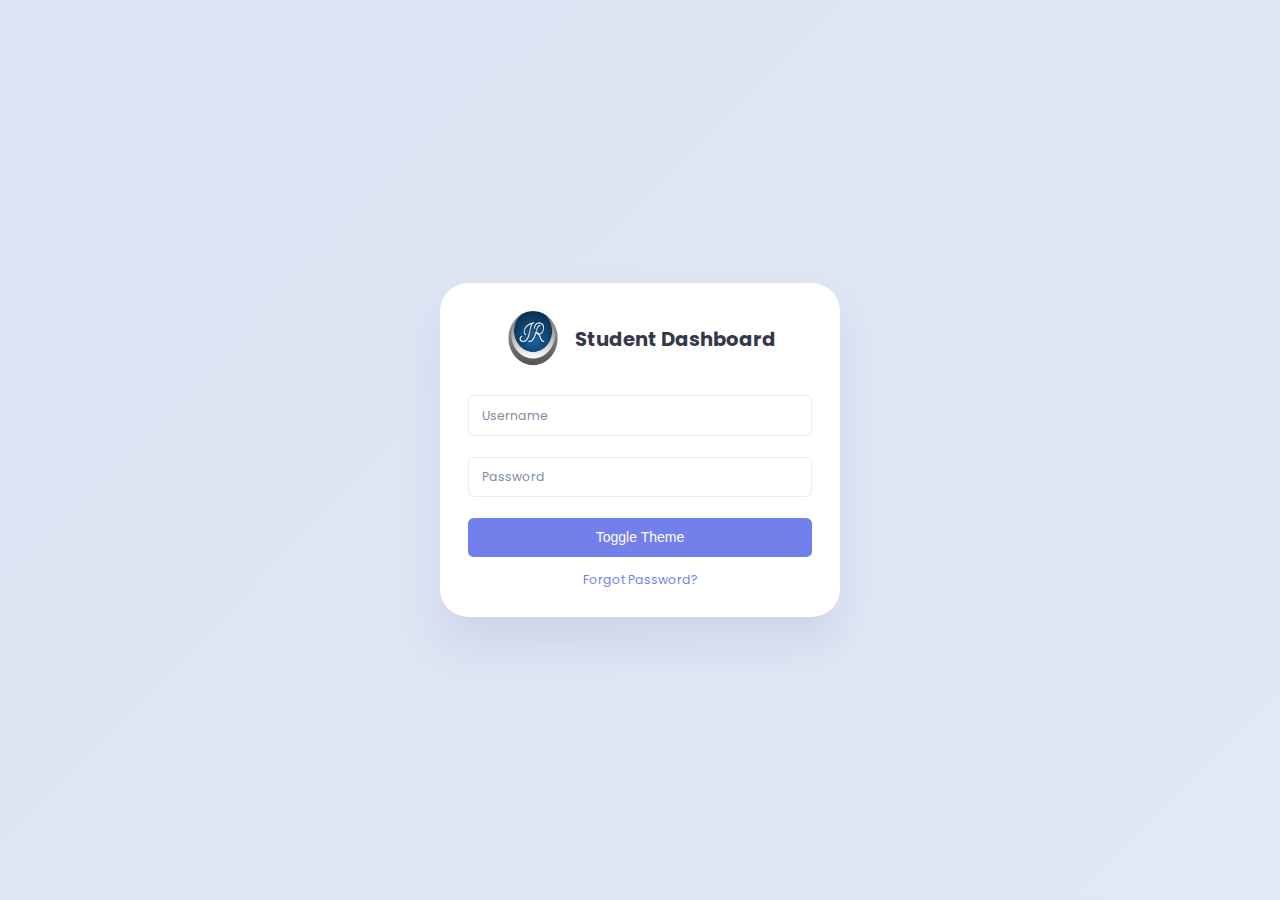
<file: exam.html>
<!DOCTYPE html>
<html lang="en">
<head>
    <meta charset="UTF-8">
    <meta http-equiv="X-UA-Compatible" content="IE=edge">
    <meta name="viewport" content="width=device-width, initial-scale=1.0">
    <title>Student Dashboard</title>
    <link href="https://fonts.googleapis.com/icon?family=Material+Icons+Sharp" rel="stylesheet">
    <link rel="shortcut icon" href="./images/logo.png">
    <link rel="stylesheet" href="style.css">

    <style>
        body{overflow: hidden;}
        header{position: relative;}
        .exam{
            display: flex;
            align-items: center;
            justify-content: center;
            flex-direction: column;
            height: 80vh;
            width: 80%;
            margin: auto;
        }
    </style>
</head>
<body>
    <header>
        <div class="logo">
            <img src="./images/logo.png" alt="">
            <h2>A<span class="danger">J</span>R</h2>
        </div>
        <div class="navbar">
            <a href="index.html">
                <span class="material-icons-sharp">home</span>
                <h3>Home</h3>
            </a>
            <a href="timetable.html" onclick="timeTableAll()">
                <span class="material-icons-sharp">today</span>
                <h3>Time Table</h3>
            </a> 
            <a href="exam.html" class="active">
                <span class="material-icons-sharp">grid_view</span>
                <h3>Examination</h3>
            </a>
            <a href="password.html">
                <span class="material-icons-sharp">password</span>
                <h3>Change Password</h3>
            </a>
            <a href="#">
                <span class="material-icons-sharp">logout</span>
                <h3>Logout</h3>
            </a>
        </div>
        <div id="profile-btn" style="display: none;">
            <span class="material-icons-sharp">person</span>
        </div>
        <div class="theme-toggler">
            <span class="material-icons-sharp active">light_mode</span>
            <span class="material-icons-sharp">dark_mode</span>
        </div>
    </header>
<main>
    <div class="exam timetable">
        <h2>Exam Available</h2>
        <table>
            <thead>
                <tr>
                    <th>Date</th>
                    <th>Time</th>
                    <th>Subject</th>
                    <th>Room no.</th>
                </tr>
            </thead>
            <tbody>
                <tr>
                    <td>Aug 07, 2025</td>
                    <td>9:00 - 11:00 AM</td>
                    <td>22AIE457 - Full Stack Development[P.E.4]</td>
                    <td>AB-103</td>
                </tr>
                <tr>
                    <td>Aug 08, 2025</td>
                    <td>9:00 - 11:00 AM</td>
                    <td>19MEE347 - Total quality management[F.E.2]</td>
                    <td>AB-103</td>
                </tr>
                <tr>
                    <td>Aug 09, 2025</td>
                    <td>9:00 - 11:00 AM</td>
                    <td>22AIE401 - Reinforcement Learning</td>
                    <td>AB-103</td>
                </tr>
                <tr>
                    <td>Aug 10, 2025</td>
                    <td>9:00 AM - 3:20 PM</td>
                    <td>22AIE498 - Project Phase I</td>
                    <td>AB-103</td>
                </tr>
                <tr>
                    <td>Aug 11, 2025</td>
                    <td>9:00 - 11:00 AM</td>
                    <td>19LAW300 - Indian Constitution</td>
                    <td>AB-103</td>
                </tr>
            </tbody>
        </table>
    </div>
</main>

</body>

<script src="app.js"></script>
</html>
</file>
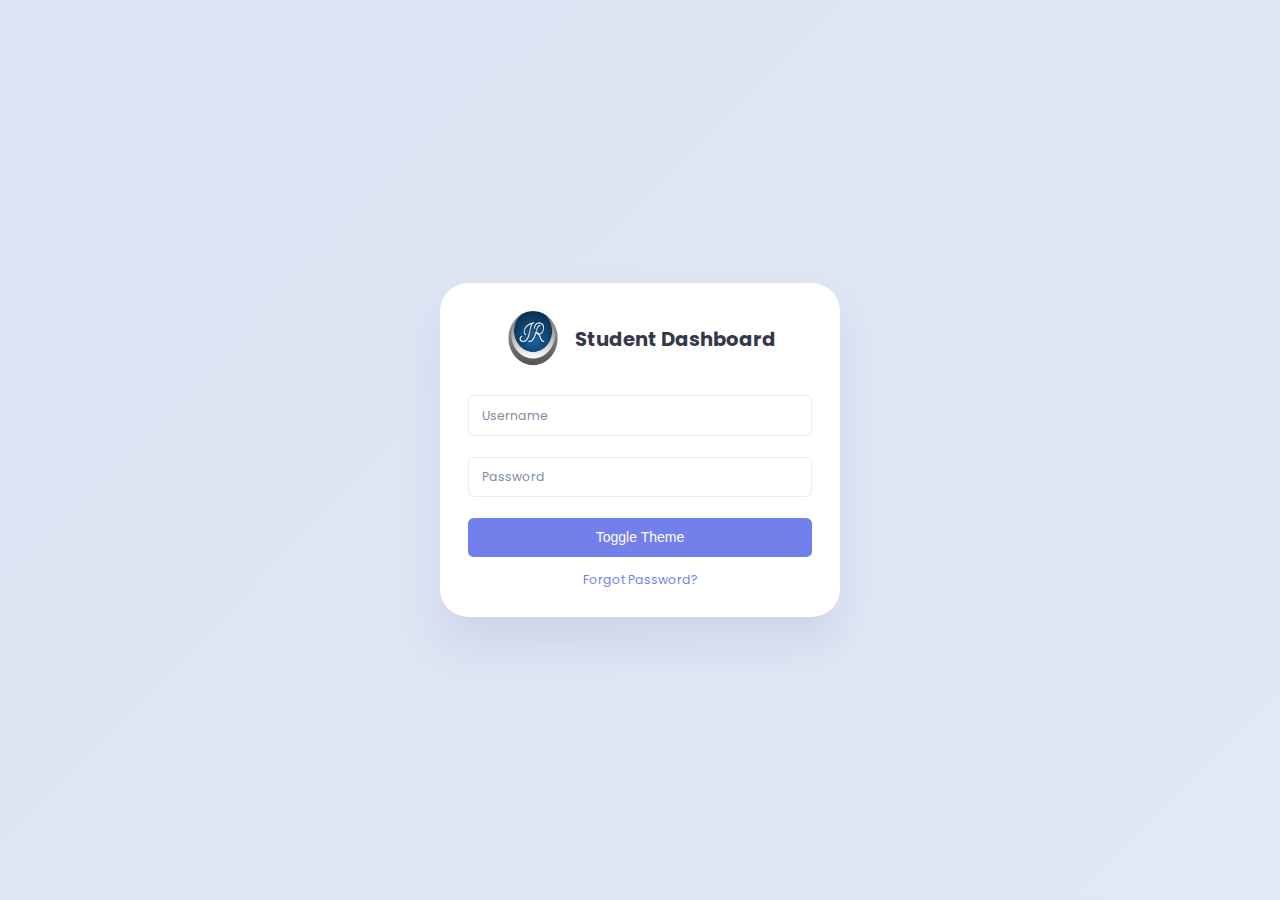
<file: login.html>
<!DOCTYPE html>
<html lang="en">
<head>
    <meta charset="UTF-8">
    <meta http-equiv="X-UA-Compatible" content="IE=edge">
    <meta name="viewport" content="width=device-width, initial-scale=1.0">
    <title>Student Dashboard - Login</title>
    <link href="https://fonts.googleapis.com/icon?family=Material+Icons+Sharp" rel="stylesheet">
    <link rel="shortcut icon" href="./images/logo.png">
    <link rel="stylesheet" href="style.css">
</head>
<body>
    <div class="login-container">
        <form class="login-form">
            <div class="logo">
                <img src="./images/logo.png" alt="logo">
                <h2>Student Dashboard</h2>
            </div>
            <div class="input-group">
                <input type="text" id="username" required>
                <label for="username">Username</label>
            </div>
            <div class="input-group">
                <input type="password" id="password" required>
                <label for="password">Password</label>
            </div>
            <button onclick="document.body.classList.toggle('dark-theme')">Toggle Theme</button>
            <a href="#" class="forgot-password">Forgot Password?</a>
        </form>
    </div>
</body>
<script src="app.js"></script>
</html>
</file>
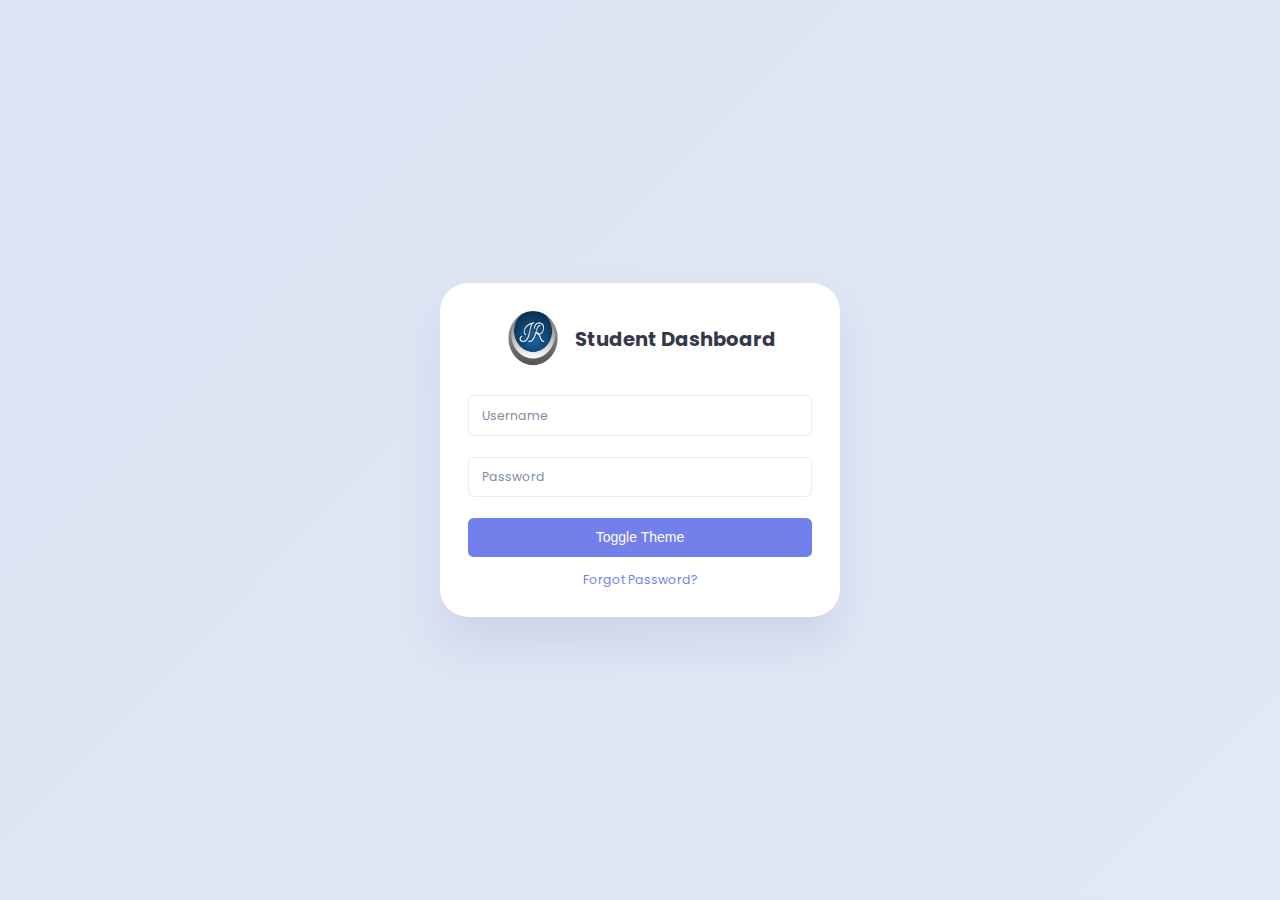
<file: password.html>
<!DOCTYPE html>
<html lang="en">
<head>
    <meta charset="UTF-8">
    <meta http-equiv="X-UA-Compatible" content="IE=edge">
    <meta name="viewport" content="width=device-width, initial-scale=1.0">
    <title>Student Dashboard</title>
    <link href="https://fonts.googleapis.com/icon?family=Material+Icons+Sharp" rel="stylesheet">
    <link rel="shortcut icon" href="./images/logo.png">
    <link rel="stylesheet" href="style.css">

    <style>
        header{position: relative;}
        .change-password-container{
            display: flex;
            align-items: center;
            justify-content: center;
            width: 100%;
            height: 90vh;
        }
        .change-password-container form{
            display: flex;
            flex-direction: column;
            justify-content: center;
            border-radius: var(--border-radius-2);
            padding : 3.5rem;
            background-color: var(--color-white);
            box-shadow: var(--box-shadow);
            width: 95%;
            max-width: 32rem;
        }
        .change-password-container form:hover{box-shadow: none;}
        .change-password-container form input[type=password]{
            border: none;
            outline: none;
            border: 1px solid var(--color-light);
            background: transparent;
            height: 2rem;
            width: 100%;
            padding: 0 .5rem;
        }
        .change-password-container form .box{
            padding: .5rem 0;
        }
        .change-password-container form .box p{
            line-height: 2;
        }
        .change-password-container form h2+p{margin: .4rem 0 1.2rem 0;} 
        .btn{
            background: none;
            border: none;
            border: 2px solid var(--color-primary) !important;
            border-radius: var(--border-radius-1);
            padding: .5rem 1rem;
            color: var(--color-white);
            background-color: var(--color-primary);
            cursor: pointer;
            margin: 1rem 1.5rem 1rem 0;
            margin-top: 1.5rem;
        }
        .btn:hover{
            color: var(--color-primary);
            background-color: transparent;
        }
    </style>

</head>
<body>
    <header>
        <div class="logo">
            <img src="./images/logo.png" alt="">
            <h2>A<span class="danger">J</span>R</h2>
        </div>
        <div class="navbar">
            <a href="index.html">
                <span class="material-icons-sharp">home</span>
                <h3>Home</h3>
            </a>
            <a href="timetable.html" onclick="timeTableAll()">
                <span class="material-icons-sharp">today</span>
                <h3>Time Table</h3>
            </a> 
            <a href="exam.html">
                <span class="material-icons-sharp">grid_view</span>
                <h3>Examination</h3>
            </a>
            <a href="password.html" class="active">
                <span class="material-icons-sharp">password</span>
                <h3>Change Password</h3>
            </a>
            <a href="#">
                <span class="material-icons-sharp">logout</span>
                <h3>Logout</h3>
            </a>
        </div>
        <div id="profile-btn" style="display: none;">
            <span class="material-icons-sharp">person</span>
        </div>
        <div class="theme-toggler">
            <span class="material-icons-sharp active">light_mode</span>
            <span class="material-icons-sharp">dark_mode</span>
        </div>
    </header>

    <div class="change-password-container">
        <form action="">
            <h2>Create new password</h2>
            <p class="text-muted">Your new password must be different from previous used passwords.</p>
            <div class="box">
                <p class="text-muted">Current Password</p>
                <input type="password" id="currentpass">
            </div>
            <div class="box">
                <p class="text-muted">New Password</p>
                <input type="password" id="newpass">
            </div>
            <div class="box">
                <p class="text-muted">Confirm Password</p>
                <input type="password" id="confirmpass">
            </div>
            <div class="button">
                <input type="submit" value="Save" class="btn">
                <a href="index.html" class="text-muted">Cancel</a>
            </div>
            <a href="#"><p>Forget password?</p></a>
        </form>    
    </div>

</body>

<script src="app.js"></script>

</html>
</file>
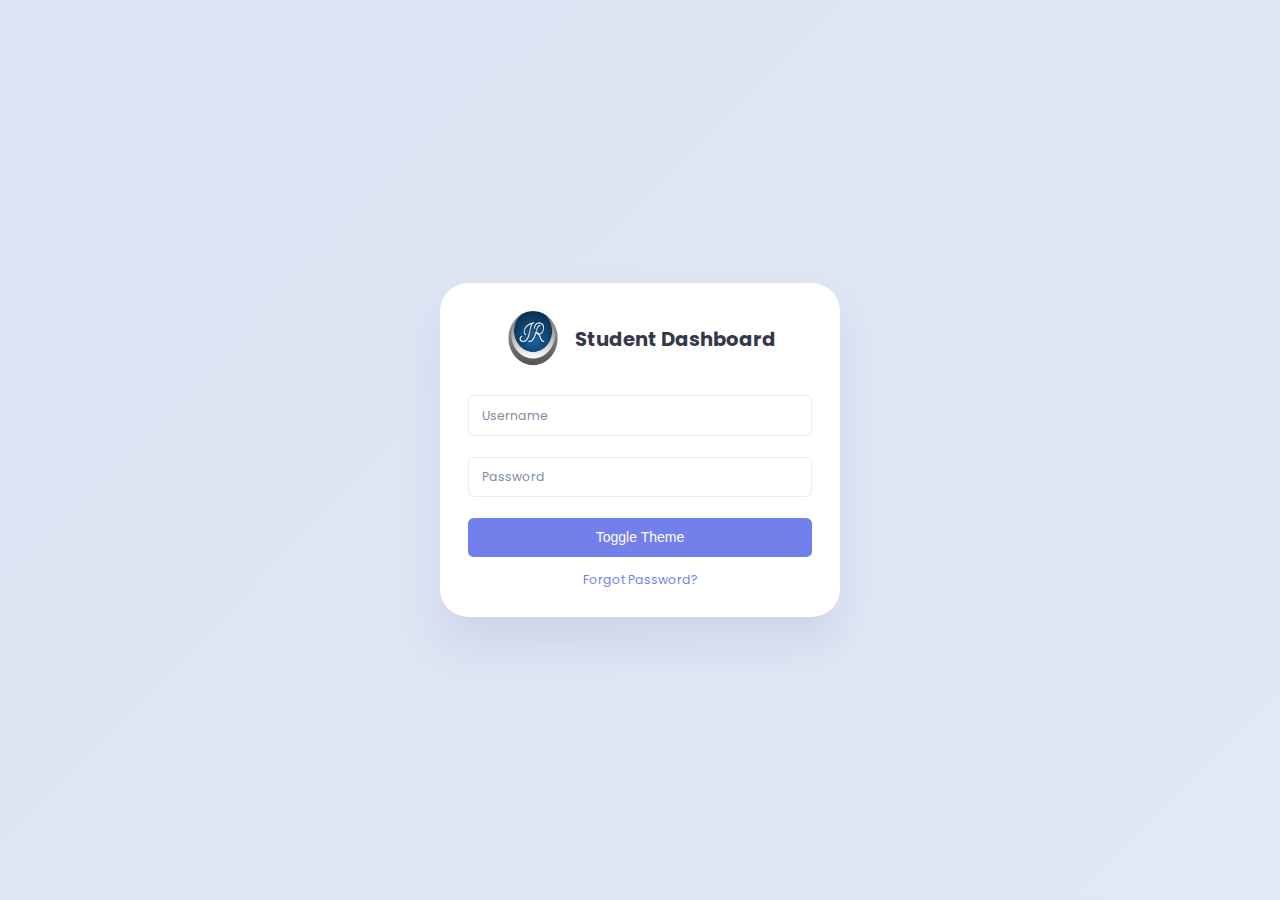
<file: timetable.html>
<!DOCTYPE html>
<html lang="en">
<head>
    <meta charset="UTF-8">
    <meta http-equiv="X-UA-Compatible" content="IE=edge">
    <meta name="viewport" content="width=device-width, initial-scale=1.0">
    <title>Student Dashboard</title>
    <link href="https://fonts.googleapis.com/icon?family=Material+Icons+Sharp" rel="stylesheet">
    <link rel="shortcut icon" href="./images/logo.png">
    <link rel="stylesheet" href="style.css">
</head>
<body>
    <header>
        <div class="logo">
            <img src="./images/logo.png" alt="">
            <h2>U<span class="danger">M</span>S</h2>
        </div>
        <div class="navbar">
            <a href="index.html">
                <span class="material-icons-sharp">home</span>
                <h3>Home</h3>
            </a>
            <a href="timetable.html" class="active" onclick="timeTableAll()">
                <span class="material-icons-sharp">today</span>
                <h3>Time Table</h3>
            </a> 
            <a href="exam.html">
                <span class="material-icons-sharp">grid_view</span>
                <h3>Examination</h3>
            </a>
            <a href="password.html">
                <span class="material-icons-sharp">password</span>
                <h3>Change Password</h3>
            </a>
            <a href="#">
                <span class="material-icons-sharp">logout</span>
                <h3>Logout</h3>
            </a>
        </div>
        <div id="profile-btn" style="display: none;">
            <span class="material-icons-sharp">person</span>
        </div>
        <div class="theme-toggler">
            <span class="material-icons-sharp active">light_mode</span>
            <span class="material-icons-sharp">dark_mode</span>
        </div>
        
    </header>

    <main style="margin: 0;">
        <div class="timetable active" id="timetable">
            <div>
                <span id="prevDay">&lt;</span>
                <h2>Today's Timetable</h2>
                <span id="nextDay">&gt;</span>
            </div>
            <table>
                <thead>
                    <tr>
                        <th>Time</th>
                        <th>Room No.</th>
                        <th>Subject</th>
                        <th>Faculty</th>
                    </tr>
                </thead>
                <tbody></tbody>
            </table>
        </div>
    </main>

</body>

<script src="timeTable.js"></script>
<script src="app.js"></script>
</html>
</file>
<file: style.css>
@import url('https://fonts.googleapis.com/css2?family=Cairo:wght@200;300;400;500;600;700;800;900&family=Poppins:wght@300;400;500;600;700;800&display=swap');

:root{
    --color-primary: #7380ec;
    --color-danger: #ff7782;
    --color-success: #41f1b6;
    --color-warning: #ffbb55;
    --color-white: #fff;
    --color-info: #7d8da1;
    --color-dark: #363949;
    --color-light: rgba(132, 139, 200, 0.18);
    --color-dark-varient: #677483;
    --color-background: #f6f6f9;
    
    --card-border-radius: 2rem;
    --border-radius-1: 0.4rem;
    --border-radius-2: 1.2rem;

    --card-padding: 1.8rem;
    --box-shadow: 0 2rem 3rem var(--color-light)    
}

.dark-theme{
    --color-background: #181a1e;
    --color-white: #202528;
    --color-dark: #edeffd;
    --color-dark-varient: #a3bdcc;
    --color-light: rgba(0,0,0,0.4);
    --box-shadow: 0 2rem 3rem var(--color-light)
}


*{
    margin:0;
    padding: 0;
    text-decoration: none;
    list-style: none;
    box-sizing: border-box;
}

html{
    font-size: 14px;
    scroll-behavior: smooth;
}
body{
    font-family: 'Poppins', sans-serif;
    font-size: .88rem;
    background: var(--color-background);
    user-select: none;
    overflow-x: hidden;
    color: var(--color-dark);
}
*{
    color: var(--color-dark);
}
img{
    display: block;
    width: 100%;
}
h1{
    font-weight: 800;
    font-size: 1.8rem;
}
h2{font-size: 1.4rem;}
h3{font-size: .87rem;}
h4{font-size: .8rem;}
h5{font-size: .77rem;}
small{font-size: .75rem;}

.text-muted{color: var(--color-info);}
p{color: var(--color-dark-varient);}
b{color: var(--color-dark);}

.primary{color: var(--color-primary);}
.danger{color: var(--color-danger);}
.success{color: var(--color-success)}
.warning{color: var(--color-warning);}

.container{
    position: relative;
    display: grid;
    width: 93%;
    margin: 0 3rem;
    gap: 1.8rem;
    grid-template-columns: 14rem auto 23rem;
    padding-top: 4rem;
}
header h3{font-weight: 500;} 
header{
    position: fixed;
    width: 100vw;
    z-index: 1000;
    background-color: var(--color-background);
}
header.active{box-shadow: var(--box-shadow);}
header .logo{
    display: flex;
    gap: .8rem;
    margin-right: auto;
}
header .logo img{
    width: 2rem;
    height: 2rem;
}

header,
header .navbar{
    display: flex;
    align-items: center;
    justify-content: flex-end;
    padding: 0 3rem;
    color: var(--color-info);
}
header .navbar a{
    display: flex;
    margin-left: 2rem;
    gap: 1rem;
    align-items: center;
    justify-content: space-between;
    position: relative;
    height: 3.7rem;
    transition: all 300ms ease;
    padding: 0 2rem;
}
header .navbar a:hover {
    padding-top: 1.5rem;
}
header .navbar a.active{
    background: var(--color-light);
    color: var(--color-primary);
}
header .navbar a.active::before{
    content: "";
    background-color: var(--color-primary);
    position: absolute;
    height: 5px;
    width: 100%;
    left: 0;top: 0;
}
header #profile-btn{
    display: none;
    font-size: 2rem;
    margin: .5rem 2rem 0 0;
    cursor: pointer;
}
header .theme-toggler{
    background: var(--color-light);
    display: flex;
    justify-content: space-between;
    align-items: center;
    height: 1.6rem;
    width: 4.2rem;
    cursor: pointer;
    border-radius: var(--border-radius-1);
    margin-right: 2rem;
}
header .theme-toggler span{
    font-size: 1.2rem;
    width: 50%;
    height: 100%;
    display: flex;
    align-items: center;
    justify-content: center;
}
header .theme-toggler span.active{
    background-color: var(--color-primary);
    color: white;
    border-radius: var(--border-radius-1);
}

/* Profile section  */
aside .profile{
    margin-top: 2rem;
    width: 13rem;
    position: fixed;
}
aside .profile .top{
    display: flex;
    align-items: center;
    gap: 1rem;
    border-bottom: 1px solid var(--color-light);
    padding-bottom: 1rem;
}
aside .profile .top:hover .profile-photo{
    scale: 1.05;
}
aside .profile .top .profile-photo{
    width: 6rem;
    height: 6rem;
    border-radius: 50%;
    overflow: hidden;
    border: 5px solid var(--color-light);
    transition: all 400ms ease;
}
aside .profile .about p{
    padding-bottom: 1rem;
}
aside .profile .about{
    margin-top: 1rem;
}

/* Home Section  */
main{
    position: relative;
    margin-top: 1.4rem;
}
main .subjects{
    display: grid;
    grid-template-columns: repeat(5, 1fr);
    gap: 1.6rem;
}

main .subjects > div{
    background-color: var(--color-white);
    padding: var(--card-padding);
    border-radius: var(--card-border-radius);
    margin-top: 1rem;
    box-shadow: var(--box-shadow);
    transition: all 300ms ease;
}
main .subjects > div:hover{
    box-shadow: none;
}
main .subjects > div span{
    background-color: var(--color-primary);
    padding: .5rem;
    border-radius: 50%;
    color: var(--color-white);
    font-size: 1.5rem;
}
main .subjects > div.mth span,main .subjects > div.cg span{background: var(--color-danger);}
main .subjects > div.cs span{background: var(--color-success);}

main .subjects h3{
    margin: 1rem 0 0.6rem;
    font-size: 1rem;
}
main .subjects .progress{
    position: relative;
    width: 89px;
    height: 89px;
    border-radius: 50%;
    margin: auto;
}
main .subjects svg circle{
    fill: none;
    stroke: var(--color-primary);
    stroke-width: 8;
    stroke-linecap: round;
    transform: translate(5px, 5px);
    stroke-dasharray: 110;
    stroke-dashoffset: 92;
}
main .subjects .eg svg circle{
    stroke-dashoffset: 25;
    stroke-dasharray: 210;
}
main .subjects .mth svg circle{
    stroke-dashoffset: 7;
    stroke-dasharray: 210;
}
main .subjects .cs svg circle{
    stroke-dashoffset: 35;
    stroke-dasharray: 210;
}
main .subjects .cg svg circle{
    stroke-dashoffset: 0;
    stroke-dasharray: 210;
}
main .subjects .net svg circle{
    stroke-dashoffset: 5;
    stroke-dasharray: 210;
}
main .subjects .progress .number{
    position: absolute;
    top: 0;left: 0;
    height: 100%;
    width: 100%;
    display: flex;
    justify-content: center;
    align-items: center;
}
main .subjects small{
    margin-top: 1rem;
    display: block;
}
main .timetable{
    margin-top: 2rem;
}
main .timetable h2{
    margin-bottom: .8rem;
}
main .timetable table{
    background-color: var(--color-white);
    width: 100%;
    border-radius: var(--card-border-radius);
    padding: var(--card-padding);
    text-align: center;
    box-shadow: var(--box-shadow);
    transition: all 300ms ease;
}
main .timetable span{display: none;}
main .timetable table:hover{box-shadow: none;}
main table tbody td{
    height: 2.8rem;
    border-bottom: 1px solid var(--color-light);
    color: var(--color-dark-varient);
}
main table tbody tr:last-child td{border: none;}

main .timetable.active{
    width: 100%;
    height: 100vh;
    position: fixed;
    top: 0;left: 0;
    display: flex;
    flex-direction: column;
    align-items: center;
    justify-content: center;
}
main .timetable.active h2{
    color: var(--color-dark);
}
main .timetable.active table{
    width: 90%;
    max-width: 1000px;
    position: relative;
}
main .timetable.active span{
    display: block;
    font-size: 2rem;
    color: var(--color-dark);
    cursor: pointer;
}
.timetable div{
    position: relative;
    width: 50%;
    display: flex;
    align-items: center;
    justify-content: space-between;
}
main .timetable.active .closeBtn{
    position: absolute;
    top: 5%;right: 5%;
}


/* Right  */
.right{margin-top: 2.2rem;padding-left: 1.5rem;}

.right .announcements h2{margin-bottom: .8rem;}
.right .announcements .updates{
    background-color: var(--color-white);
    padding: var(--card-padding);
    border-radius: var(--card-border-radius);
    box-shadow: var(--box-shadow);
    transition: all 300ms ease;
}
.right .announcements .updates:hover{box-shadow: none;}
.right .announcements .updates .message{
    gap: 1rem;
    line-height: 1.5;
    padding: .5rem 0;
}

/* Teachers on leave  */
.right .leaves{margin-top: 2rem;}
.right .leaves h2{margin-bottom: .8rem;}
.right .leaves .teacher{
    background: var(--color-white);
    display: flex;
    align-items: center;
    gap: 1rem;
    margin-bottom: .7rem;
    padding: 1.4rem var(--card-padding);
    border-radius: var(--border-radius-2);
    transition: all 300ms ease;
    box-shadow: var(--box-shadow);
}
.right .profile-photo{
    width: 2.5rem;
    height: 2.5rem;
    border-radius: 50%;
    overflow: hidden;
}
.right .leaves .teacher:hover{box-shadow: none;}





/* MEDIA QUERIES  */
@media screen and (max-width: 1200px) {
    html{font-size: 12px;}
    .container{
        grid-template-columns: 13rem auto 20rem;
    }
    header{position: fixed;}
    .container{padding-top: 4rem;}
    header .logo h2{display: none;}
    header .navbar h3{display: none;}
    header .navbar a{width: 4.5rem; padding: 0 1rem;}

    main .subjects{
        grid-template-columns: repeat(2, 1fr);
        gap: 1;
    }
    main .timetable{
        width: 150%;
        position: absolute;
        padding: 4rem 0 0 0;
    }
}


@media screen and (max-width: 768px){
    html{font-size: 10px;}
    header{padding: 0 .8rem;}
    .container{width: 100%; grid-template-columns: 1fr;margin: 0;}
    header #profile-btn{display: inline;}
    header .navbar{padding: 0;}
    header .navbar a{margin: 0 .5rem 0 0;}
    header .theme-toggler{margin: 0;}
    aside{
        position: absolute;
        top: 4rem;left: 0;right: 0;
        background-color: var(--color-white);
        padding-left: 2rem;
        transform: translateX(-100%);
        z-index: 10;
        width:18rem;
        height: 100%;
        box-shadow: 1rem 3rem 4rem var(--color-light);
        transition: all 2s ease;
    }
    aside.active{
        transform: translateX(0);
    }
    main{padding: 0 2rem;}
    main .timetable{
        position: relative;
        margin: 3rem 0 0 0;
        width: 100%;
    }
    main .timetable table{
        width: 100%;
        margin: 0;
    }
    .right{
        width: 100%;
        padding: 2rem;
    }
}

/* animations at the end of your CSS file */
@keyframes slideIn {
    from {
        transform: translateY(-100%);
        opacity: 0;
    }
    to {
        transform: translateY(0);
        opacity: 1;
    }
}

@keyframes fadeIn {
    from { opacity: 0; }
    to { opacity: 1; }
}

@keyframes pulse {
    0% { transform: scale(1); }
    50% { transform: scale(1.05); }
    100% { transform: scale(1); }
}

/* Apply animations to elements */
.subjects > div {
    animation: fadeIn 0.6s ease-in-out;
}

.profile .profile-photo {
    animation: pulse 2s infinite;
}

.announcements .updates {
    animation: slideIn 0.5s ease-out;
}

.leaves .teacher {
    animation: slideIn 0.5s ease-out;
}

/* Enhanced hover effects */
.navbar a:hover {
    transform: translateY(-3px);
    transition: transform 0.3s ease;
}

.subjects > div:hover {
    transform: translateY(-5px);
    transition: all 0.3s ease;
}

.teacher:hover {
    transform: scale(1.02);
    transition: all 0.3s ease;
}

/* Loading animation for progress circles */
.subjects .progress svg circle {
    transition: stroke-dashoffset 1s ease-in-out;
}

/* Login Page Styles */
.login-container {
    display: flex;
    align-items: center;
    justify-content: center;
    height: 100vh;
    background: linear-gradient(135deg, #dbe4f3, #f6f6f9);
    background-size: 400% 400%;
    animation: gradientAnimation 15s ease infinite, fadeIn 1s ease-in-out;
    transition: background 0.5s ease-in-out;
}

.dark-theme .login-container {
    background: linear-gradient(135deg, #1f1f2c, #181a1e);
    background-size: 400% 400%;
}

/* Login Card */
.login-form {
    background: var(--color-white);
    padding: 2rem;
    border-radius: var(--card-border-radius);
    box-shadow: var(--box-shadow);
    width: 100%;
    max-width: 400px;
    animation: slideIn 0.6s ease-out;
    transition: background 0.3s ease, box-shadow 0.3s ease;
}

.login-form .logo {
    display: flex;
    align-items: center;
    justify-content: center;
    gap: 1rem;
    margin-bottom: 2rem;
}

.login-form .logo img {
    width: 4rem;
    height: 4rem;
}

/* Input Group */
.input-group {
    position: relative;
    margin-bottom: 1.5rem;
}

.input-group input {
    width: 100%;
    padding: 0.8rem;
    border: 1px solid var(--color-light);
    border-radius: var(--border-radius-1);
    background: transparent;
    font-size: 1rem;
    color: var(--color-dark);
    transition: all 0.3s ease;
}

.input-group label {
    position: absolute;
    left: 1rem;
    top: 50%;
    transform: translateY(-50%);
    color: var(--color-info);
    pointer-events: none;
    transition: all 0.3s ease;
}

.input-group input:focus,
.input-group input:valid {
    border-color: var(--color-primary);
}

.input-group input:focus ~ label,
.input-group input:valid ~ label {
    top: 0;
    left: 0.8rem;
    font-size: 0.8rem;
    padding: 0 0.4rem;
    background: var(--color-white);
    color: var(--color-primary);
}

/* Button */
.login-form button {
    width: 100%;
    padding: 0.8rem;
    background: var(--color-primary);
    color: white;
    border: none;
    border-radius: var(--border-radius-1);
    cursor: pointer;
    font-size: 1rem;
    transition: background 0.3s ease;
}

.login-form button:hover {
    background: #5f6ee0;
}

/* Forgot Password */
.forgot-password {
    display: block;
    text-align: center;
    margin-top: 1rem;
    color: var(--color-primary);
    transition: color 0.3s ease;
}

.forgot-password:hover {
    color: var(--color-dark);
}

/* Animations */
@keyframes fadeIn {
    from { opacity: 0; }
    to { opacity: 1; }
}

@keyframes slideIn {
    from {
        opacity: 0;
        transform: translateY(-30px);
    }
    to {
        opacity: 1;
        transform: translateY(0);
    }
}

@keyframes gradientAnimation {
    0% { background-position: 0% 50%; }
    50% { background-position: 100% 50%; }
    100% { background-position: 0% 50%; }
}
</file>
